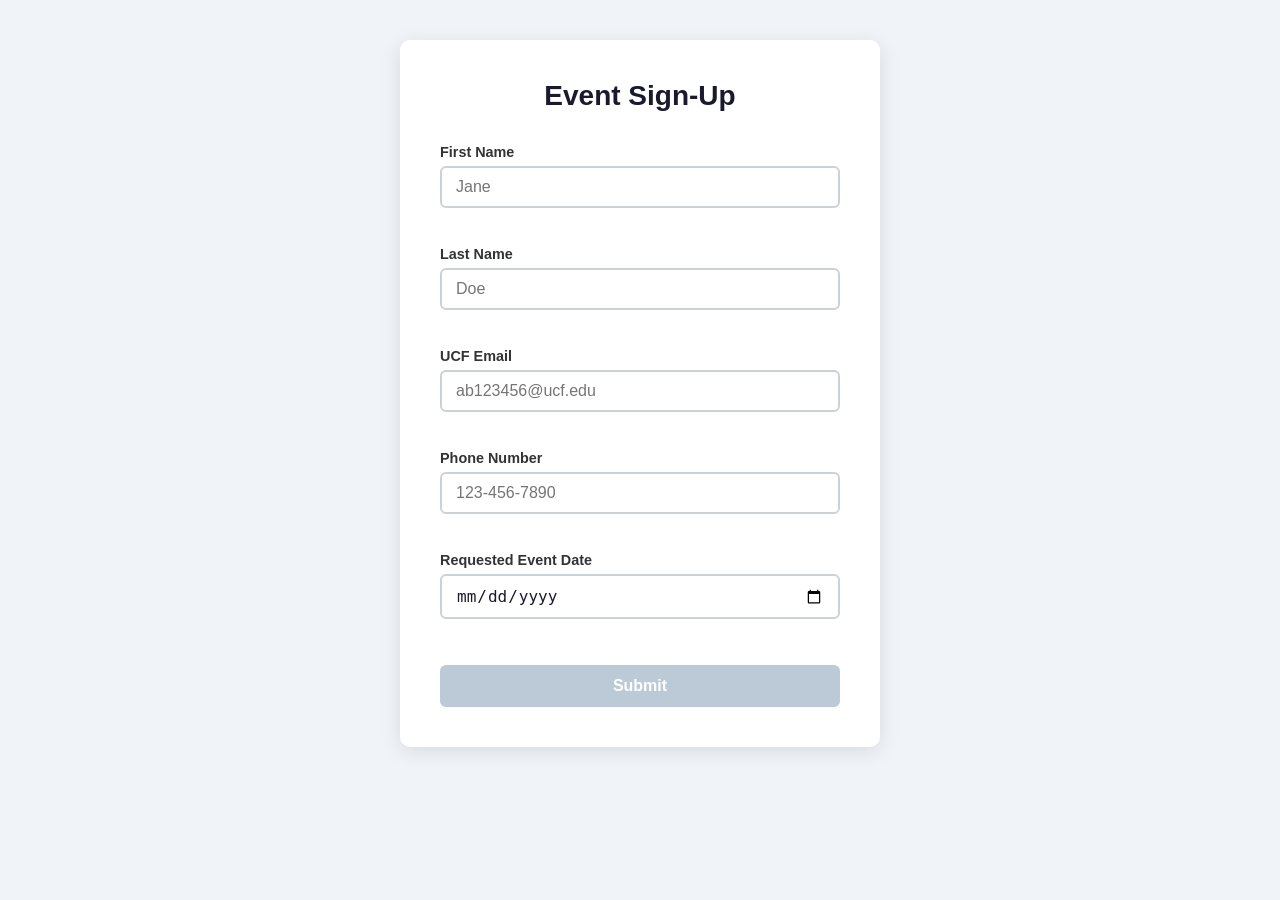
<file: index.html>
<!DOCTYPE html>
<html lang="en">
  <head>
    <meta charset="UTF-8" />
    <meta name="viewport" content="width=device-width, initial-scale=1.0" />
    <title>Event Sign-Up</title>
    <link rel="stylesheet" href="styles.css" />
  </head>
  <body>
    <div class="container">
      <h1>Event Sign-Up</h1>
      <form id="signupForm" novalidate>

        <div class="form-group">
          <label for="firstName">First Name</label>
          <input
            type="text"
            id="firstName"
            name="firstName"
            placeholder="Jane"
            autocomplete="given-name"
          />
          <span class="error-message" id="firstNameError"></span>
        </div>

        <div class="form-group">
          <label for="lastName">Last Name</label>
          <input
            type="text"
            id="lastName"
            name="lastName"
            placeholder="Doe"
            autocomplete="family-name"
          />
          <span class="error-message" id="lastNameError"></span>
        </div>

        <div class="form-group">
          <label for="email">UCF Email</label>
          <input
            type="email"
            id="email"
            name="email"
            placeholder="ab123456@ucf.edu"
            autocomplete="email"
          />
          <span class="error-message" id="emailError"></span>
        </div>

        <div class="form-group">
          <label for="phone">Phone Number</label>
          <input
            type="tel"
            id="phone"
            name="phone"
            placeholder="123-456-7890"
            autocomplete="tel"
          />
          <span class="error-message" id="phoneError"></span>
        </div>

        <div class="form-group">
          <label for="eventDate">Requested Event Date</label>
          <input
            type="date"
            id="eventDate"
            name="eventDate"
          />
          <span class="error-message" id="eventDateError"></span>
        </div>

        <button type="submit" id="submitBtn" disabled>Submit</button>
      </form>
    </div>

    <script src="validation.js"></script>
  </body>
</html>
</file>
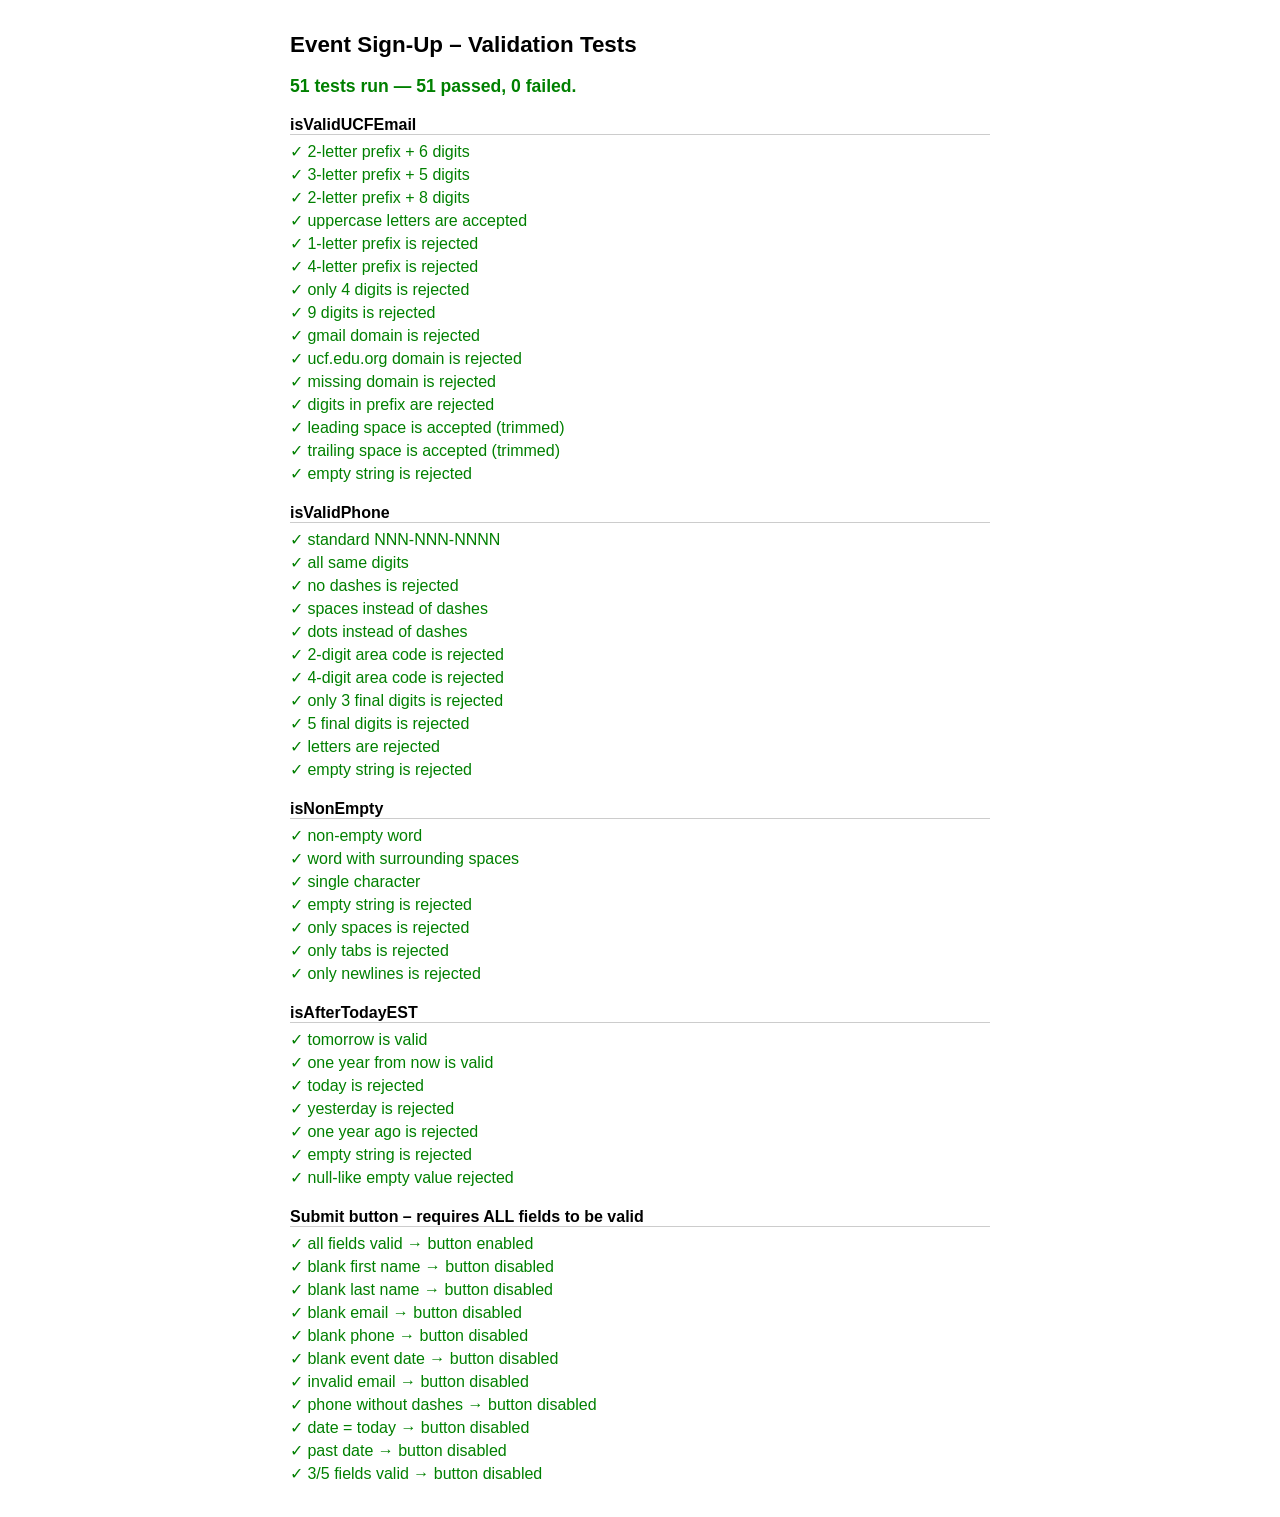
<file: test.html>
<!DOCTYPE html>
<html lang="en">
  <head>
    <meta charset="UTF-8" />
    <meta name="viewport" content="width=device-width, initial-scale=1.0" />
    <title>Validation Tests – Event Sign-Up</title>
    <style>
      body   { font-family: sans-serif; max-width: 700px; margin: 2rem auto; padding: 0 1rem; }
      h1     { font-size: 1.4rem; }
      h3     { margin: 1.2rem 0 0.3rem; font-size: 1rem; border-bottom: 1px solid #ccc; }
      .pass  { color: green;  padding: 2px 0; }
      .fail  { color: crimson; font-weight: bold; padding: 2px 0; }
      #summary { font-size: 1.1rem; margin-bottom: 1rem; }

      /* Hide the form visually – it must exist in the DOM for validation.js */
      #signupForm { display: none; }
    </style>
  </head>
  <body>
    <h1>Event Sign-Up – Validation Tests</h1>
    <div id="test-output"></div>

    <!--
      The form must be present in the DOM because validation.js grabs element
      references at load time with getElementById().
    -->
    <form id="signupForm" novalidate>
      <input type="text"  id="firstName" name="firstName" />
      <span id="firstNameError"></span>
      <input type="text"  id="lastName"  name="lastName"  />
      <span id="lastNameError"></span>
      <input type="email" id="email"     name="email"     />
      <span id="emailError"></span>
      <input type="tel"   id="phone"     name="phone"     />
      <span id="phoneError"></span>
      <input type="date"  id="eventDate" name="eventDate" />
      <span id="eventDateError"></span>
      <button type="submit" id="submitBtn" disabled>Submit</button>
    </form>

    <!-- Load the application code first so helpers and DOM refs are available -->
    <script src="validation.js"></script>
    <!-- Then run the tests -->
    <script src="validation.test.js"></script>
  </body>
</html>
</file>
<file: styles.css>
*, *::before, *::after {
  box-sizing: border-box;
  margin: 0;
  padding: 0;
}

body {
  font-family: 'Segoe UI', Tahoma, Geneva, Verdana, sans-serif;
  background-color: #f0f4f8;
  display: flex;
  justify-content: center;
  align-items: flex-start;
  min-height: 100vh;
  padding: 40px 16px;
}

.container {
  background-color: #ffffff;
  border-radius: 10px;
  box-shadow: 0 4px 20px rgba(0, 0, 0, 0.1);
  padding: 40px;
  width: 100%;
  max-width: 480px;
}

h1 {
  text-align: center;
  color: #1a1a2e;
  margin-bottom: 32px;
  font-size: 1.75rem;
}

.form-group {
  display: flex;
  flex-direction: column;
  margin-bottom: 20px;
}

label {
  font-size: 0.9rem;
  font-weight: 600;
  color: #333;
  margin-bottom: 6px;
}

input {
  padding: 10px 14px;
  font-size: 1rem;
  border: 2px solid #ccd0d9;
  border-radius: 6px;
  outline: none;
  transition: border-color 0.2s;
  color: #1a1a2e;
}

input:focus {
  border-color: #4a90e2;
}

input.valid {
  border-color: #27ae60;
}

input.invalid {
  border-color: #e74c3c;
}

.error-message {
  font-size: 0.8rem;
  color: #e74c3c;
  margin-top: 4px;
  min-height: 1.1em;
}

button[type="submit"] {
  width: 100%;
  padding: 12px;
  font-size: 1rem;
  font-weight: 600;
  background-color: #4a90e2;
  color: #ffffff;
  border: none;
  border-radius: 6px;
  cursor: pointer;
  transition: background-color 0.2s, opacity 0.2s;
  margin-top: 8px;
}

button[type="submit"]:disabled {
  background-color: #a0b4c8;
  cursor: not-allowed;
  opacity: 0.7;
}

button[type="submit"]:not(:disabled):hover {
  background-color: #357abd;
}
</file>
